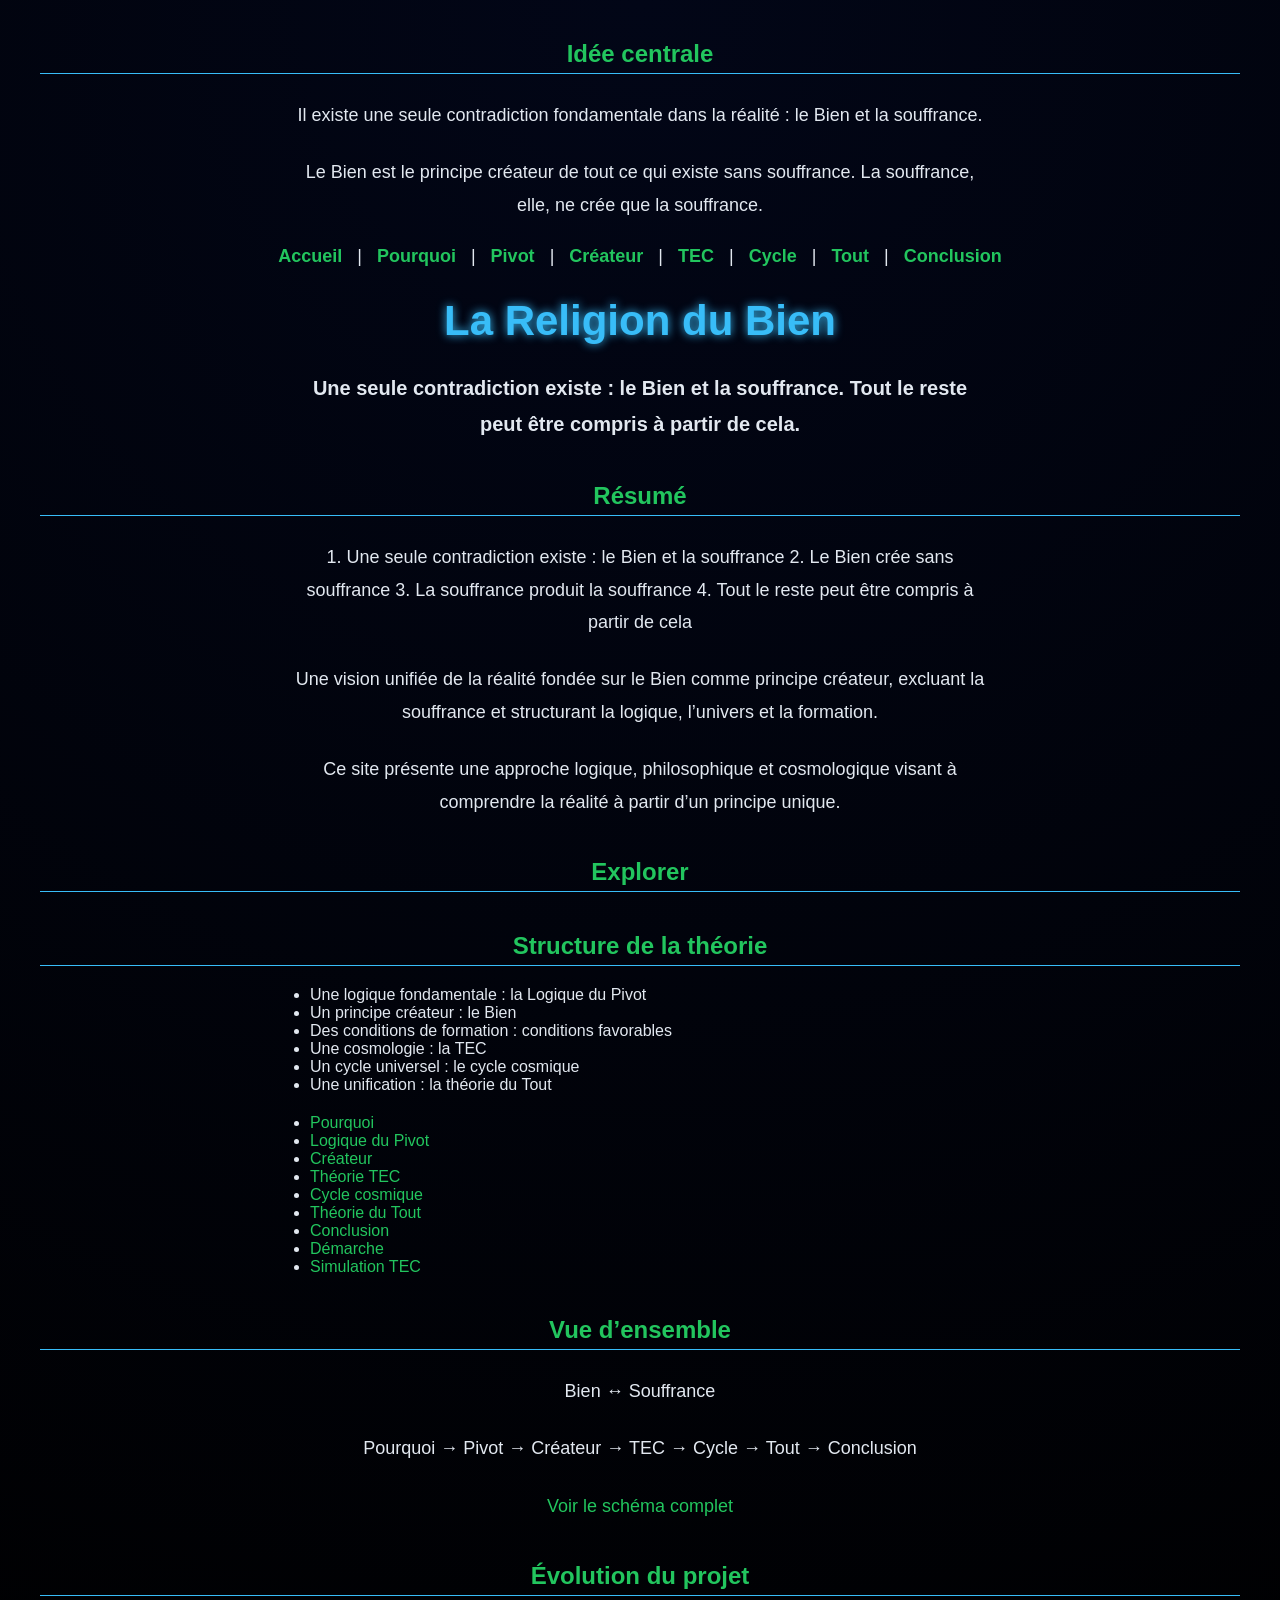
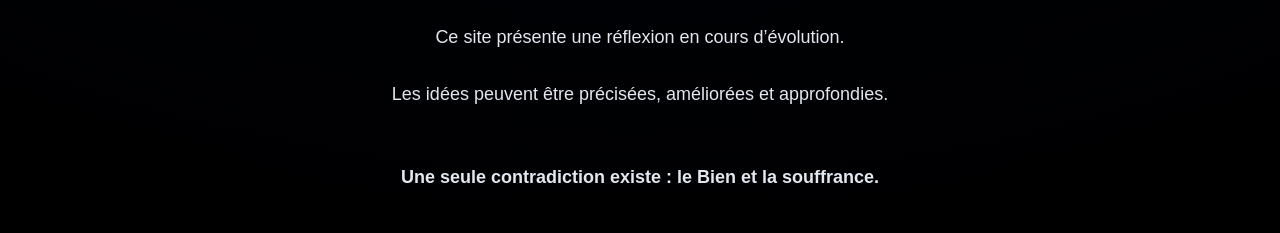
<file: index.html>
<!DOCTYPE html>
<html lang="fr">
<head>
<meta charset="UTF-8">
<title>La Religion du Bien</title>
<h2>Idée centrale</h2>

<p>
Il existe une seule contradiction fondamentale dans la réalité :
le Bien et la souffrance.
</p>

<p>
Le Bien est le principe créateur de tout ce qui existe sans souffrance.
La souffrance, elle, ne crée que la souffrance.
</p>
<link rel="stylesheet" href="style.css">
</head>

<body>
<nav>
<a href="index.html">Accueil</a> |
<a href="pages/pourquoi.html">Pourquoi</a> |
<a href="pages/pivot.html">Pivot</a> |
<a href="pages/createur.html">Créateur</a> |
<a href="pages/tec.html">TEC</a> |
<a href="pages/cycle.html">Cycle</a> |
<a href="pages/tout.html">Tout</a> |
<a href="pages/conclusion.html">Conclusion</a>
</nav>

<h1>La Religion du Bien</h1>

<p style="font-size:20px; font-weight:bold;">
Une seule contradiction existe : le Bien et la souffrance.
Tout le reste peut être compris à partir de cela.
</p>

<h2>Résumé</h2>

<p>
1. Une seule contradiction existe : le Bien et la souffrance  
2. Le Bien crée sans souffrance  
3. La souffrance produit la souffrance  
4. Tout le reste peut être compris à partir de cela
</p>

<p>
Une vision unifiée de la réalité fondée sur le Bien comme principe créateur,
excluant la souffrance et structurant la logique, l’univers et la formation.
</p>

<p>
Ce site présente une approche logique, philosophique et cosmologique
visant à comprendre la réalité à partir d’un principe unique.
</p>

<h2>Explorer</h2>

<h2>Structure de la théorie</h2>

<ul>
<li>Une logique fondamentale : la Logique du Pivot</li>
<li>Un principe créateur : le Bien</li>
<li>Des conditions de formation : conditions favorables</li>
<li>Une cosmologie : la TEC</li>
<li>Un cycle universel : le cycle cosmique</li>
<li>Une unification : la théorie du Tout</li>
</ul>

<ul>
<li><a href="pages/pourquoi.html">Pourquoi</a></li>
<li><a href="pages/pivot.html">Logique du Pivot</a></li>
<li><a href="pages/createur.html">Créateur</a></li>
<li><a href="pages/tec.html">Théorie TEC</a></li>
<li><a href="pages/cycle.html">Cycle cosmique</a></li>
<li><a href="pages/tout.html">Théorie du Tout</a></li>
<li><a href="pages/conclusion.html">Conclusion</a></li>
<li><a href="pages/demarche.html">Démarche</a></li>
<li><a href="pages/simulation.html">Simulation TEC</a></li>
</ul>

</body>
</html>
<h2>Vue d’ensemble</h2>

<p>
Bien ↔ Souffrance
</p>

<p>
Pourquoi → Pivot → Créateur → TEC → Cycle → Tout → Conclusion
</p>

<p>
<a href="pages/schema.html">Voir le schéma complet</a>
</p>
<h2>Évolution du projet</h2>

<p>
Ce site présente une réflexion en cours d’évolution.
</p>

<p>
Les idées peuvent être précisées, améliorées et approfondies.
</p>

<p style="margin-top:50px; font-weight:bold;">
Une seule contradiction existe : le Bien et la souffrance.
</p>
</file>
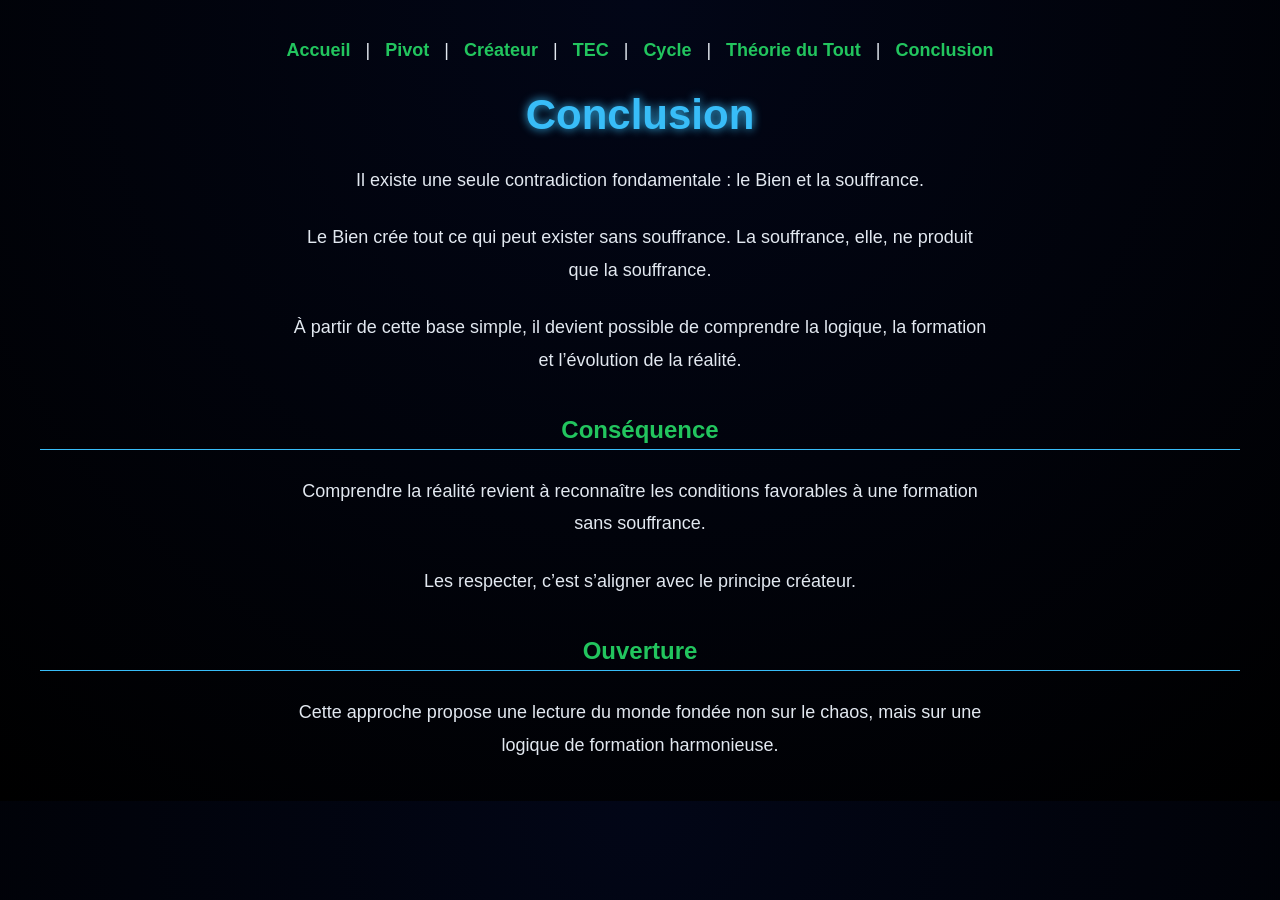
<file: pages/conclusion.html>
<!DOCTYPE html>
<html lang="fr">
<head>
<meta charset="UTF-8">
<title>Conclusion</title>
<link rel="stylesheet" href="../style.css">
</head>

<body>

<nav>
<a href="../index.html">Accueil</a> |
<a href="pivot.html">Pivot</a> |
<a href="createur.html">Créateur</a> |
<a href="tec.html">TEC</a> |
<a href="cycle.html">Cycle</a> |
<a href="tout.html">Théorie du Tout</a> |
<a href="conclusion.html">Conclusion</a>
</nav>

<h1>Conclusion</h1>

<p>
Il existe une seule contradiction fondamentale :
le Bien et la souffrance.
</p>

<p>
Le Bien crée tout ce qui peut exister sans souffrance.
La souffrance, elle, ne produit que la souffrance.
</p>

<p>
À partir de cette base simple,
il devient possible de comprendre la logique,
la formation et l’évolution de la réalité.
</p>

<h2>Conséquence</h2>

<p>
Comprendre la réalité revient à reconnaître
les conditions favorables à une formation sans souffrance.
</p>

<p>
Les respecter, c’est s’aligner avec le principe créateur.
</p>

<h2>Ouverture</h2>

<p>
Cette approche propose une lecture du monde
fondée non sur le chaos,
mais sur une logique de formation harmonieuse.
</p>

</body>
</html>
</file>
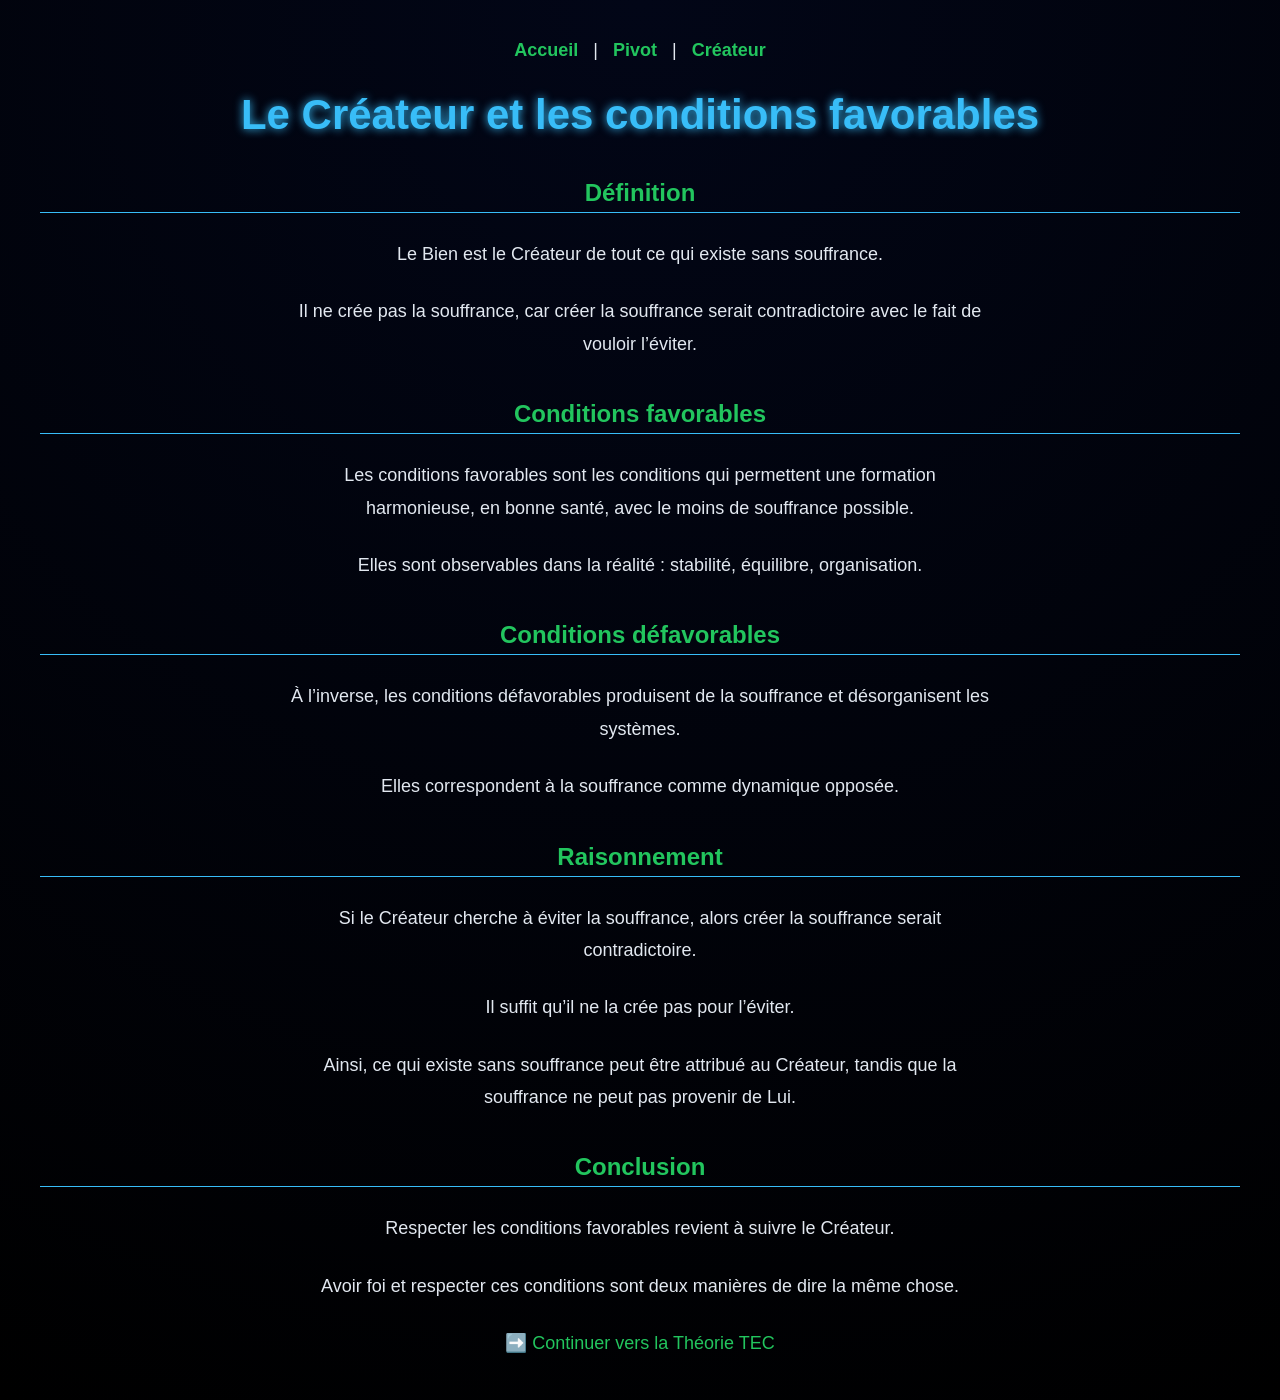
<file: pages/createur.html>
<!DOCTYPE html>
<html lang="fr">
<head>
<meta charset="UTF-8">
<title>Le Créateur</title>
<link rel="stylesheet" href="../style.css">
</head>

<body>

<nav>
<a href="../index.html">Accueil</a> |
<a href="pivot.html">Pivot</a> |
<a href="createur.html">Créateur</a>
</nav>

<h1>Le Créateur et les conditions favorables</h1>

<h2>Définition</h2>

<p>
Le Bien est le Créateur de tout ce qui existe sans souffrance.
</p>

<p>
Il ne crée pas la souffrance, car créer la souffrance serait contradictoire
avec le fait de vouloir l’éviter.
</p>

<h2>Conditions favorables</h2>

<p>
Les conditions favorables sont les conditions qui permettent une formation
harmonieuse, en bonne santé, avec le moins de souffrance possible.
</p>

<p>
Elles sont observables dans la réalité : stabilité, équilibre, organisation.
</p>

<h2>Conditions défavorables</h2>

<p>
À l’inverse, les conditions défavorables produisent de la souffrance
et désorganisent les systèmes.
</p>

<p>
Elles correspondent à la souffrance comme dynamique opposée.
</p>

<h2>Raisonnement</h2>

<p>
Si le Créateur cherche à éviter la souffrance,
alors créer la souffrance serait contradictoire.
</p>

<p>
Il suffit qu’il ne la crée pas pour l’éviter.
</p>

<p>
Ainsi, ce qui existe sans souffrance peut être attribué au Créateur,
tandis que la souffrance ne peut pas provenir de Lui.
</p>

<h2>Conclusion</h2>

<p>
Respecter les conditions favorables revient à suivre le Créateur.
</p>

<p>
Avoir foi et respecter ces conditions sont deux manières de dire la même chose.
</p>

</body>
</html>
<p>
<a href="tec.html">➡️ Continuer vers la Théorie TEC</a>
</p>
</file>
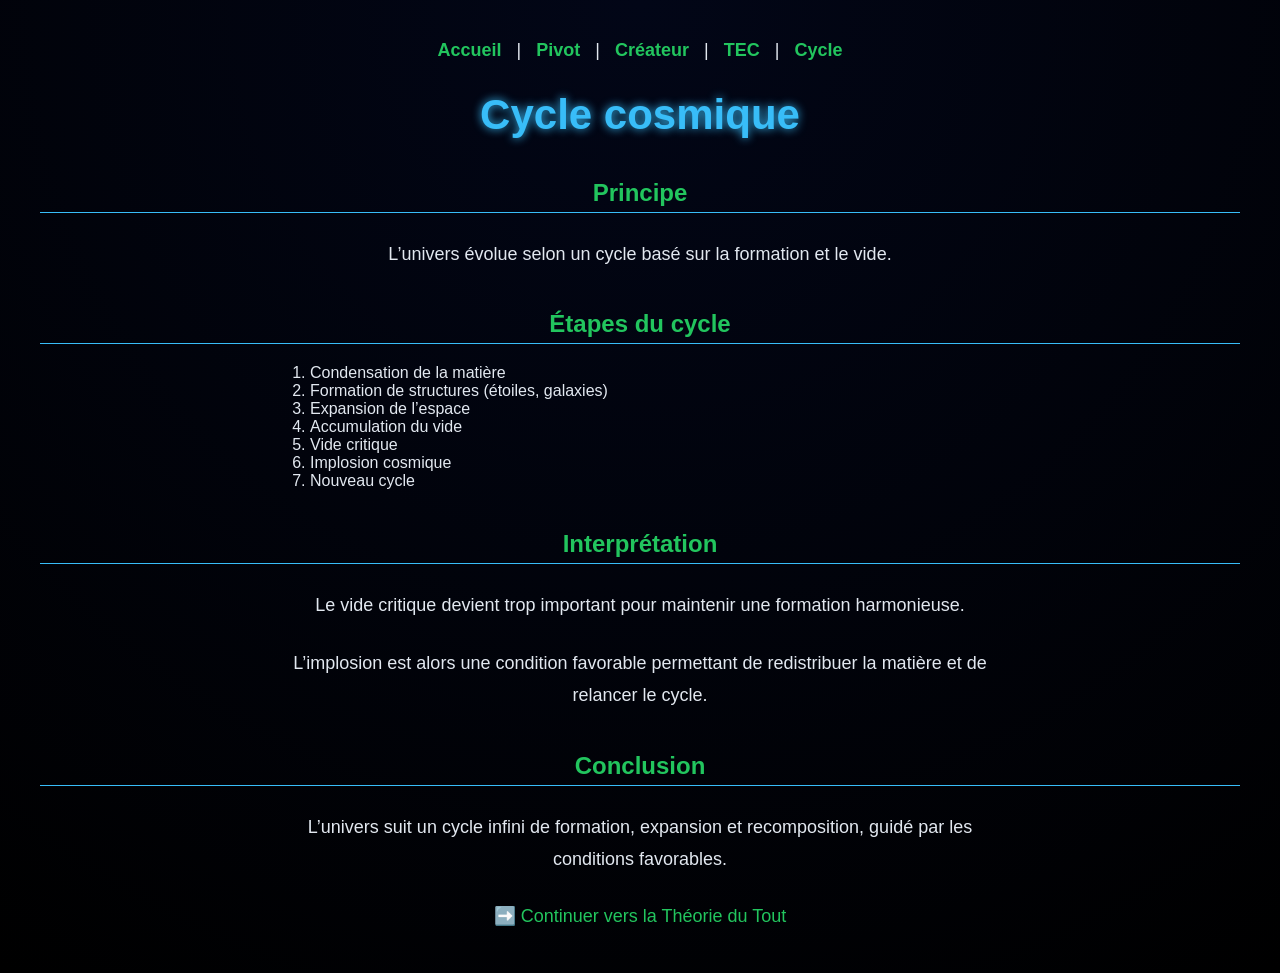
<file: pages/cycle.html>
<!DOCTYPE html>
<html lang="fr">
<head>
<meta charset="UTF-8">
<title>Cycle cosmique</title>
<link rel="stylesheet" href="../style.css">
</head>

<body>

<nav>
<a href="../index.html">Accueil</a> |
<a href="pivot.html">Pivot</a> |
<a href="createur.html">Créateur</a> |
<a href="tec.html">TEC</a> |
<a href="cycle.html">Cycle</a>
</nav>

<h1>Cycle cosmique</h1>

<h2>Principe</h2>

<p>
L’univers évolue selon un cycle basé sur la formation et le vide.
</p>

<h2>Étapes du cycle</h2>

<ol>
<li>Condensation de la matière</li>
<li>Formation de structures (étoiles, galaxies)</li>
<li>Expansion de l’espace</li>
<li>Accumulation du vide</li>
<li>Vide critique</li>
<li>Implosion cosmique</li>
<li>Nouveau cycle</li>
</ol>

<h2>Interprétation</h2>

<p>
Le vide critique devient trop important pour maintenir une formation harmonieuse.
</p>

<p>
L’implosion est alors une condition favorable permettant de redistribuer la matière
et de relancer le cycle.
</p>

<h2>Conclusion</h2>

<p>
L’univers suit un cycle infini de formation, expansion et recomposition,
guidé par les conditions favorables.
</p>

</body>
</html>
<p>
<a href="tout.html">➡️ Continuer vers la Théorie du Tout</a>
</p>
</file>
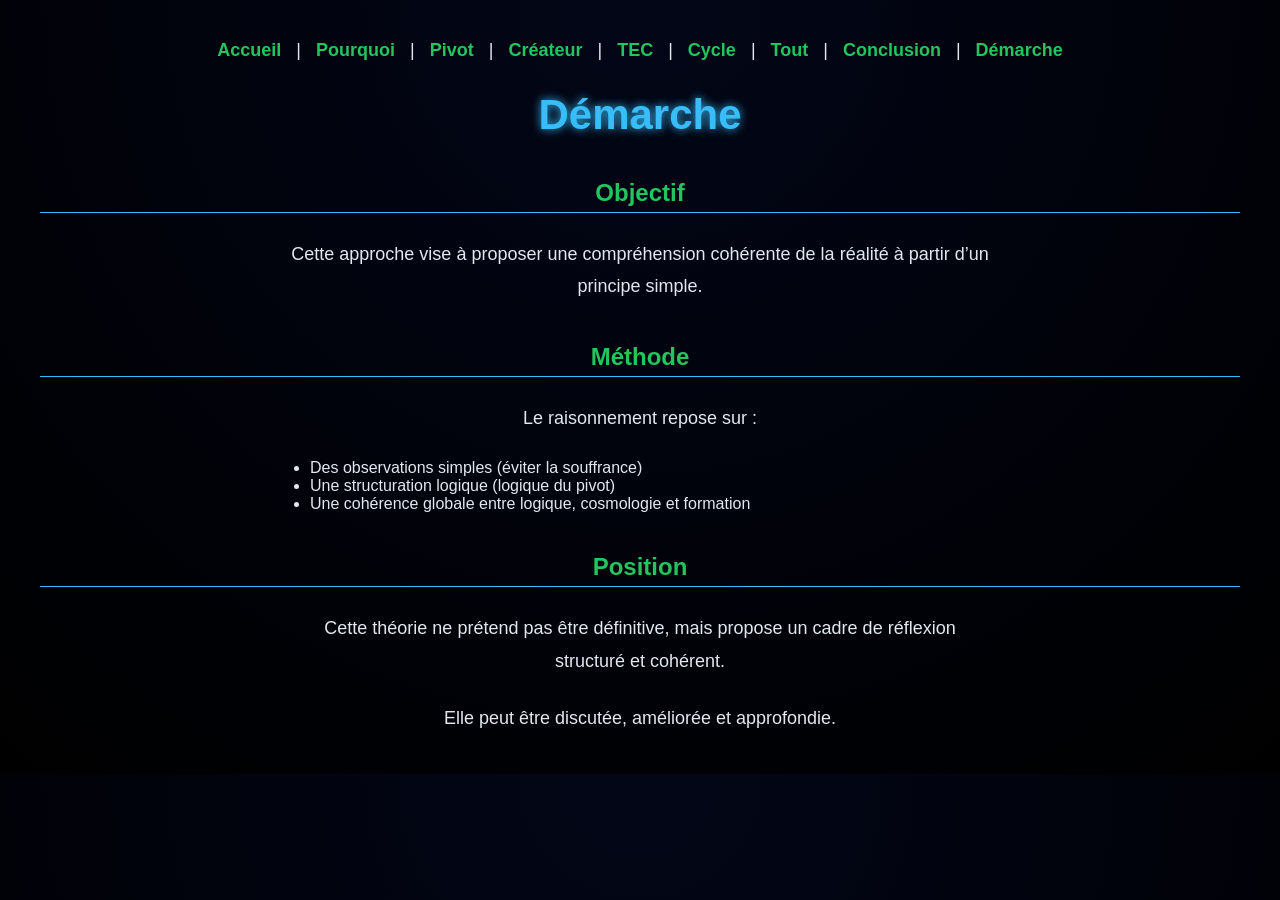
<file: pages/demarche.html>
<!DOCTYPE html>
<html lang="fr">
<head>
<meta charset="UTF-8">
<title>Démarche</title>
<link rel="stylesheet" href="../style.css">
</head>

<body>

<nav>
<a href="../index.html">Accueil</a> |
<a href="pourquoi.html">Pourquoi</a> |
<a href="pivot.html">Pivot</a> |
<a href="createur.html">Créateur</a> |
<a href="tec.html">TEC</a> |
<a href="cycle.html">Cycle</a> |
<a href="tout.html">Tout</a> |
<a href="conclusion.html">Conclusion</a> |
<a href="demarche.html">Démarche</a>
</nav>

<h1>Démarche</h1>

<h2>Objectif</h2>

<p>
Cette approche vise à proposer une compréhension cohérente de la réalité
à partir d’un principe simple.
</p>

<h2>Méthode</h2>

<p>
Le raisonnement repose sur :
</p>

<ul>
<li>Des observations simples (éviter la souffrance)</li>
<li>Une structuration logique (logique du pivot)</li>
<li>Une cohérence globale entre logique, cosmologie et formation</li>
</ul>

<h2>Position</h2>

<p>
Cette théorie ne prétend pas être définitive,
mais propose un cadre de réflexion structuré et cohérent.
</p>

<p>
Elle peut être discutée, améliorée et approfondie.
</p>

</body>
</html>
</file>
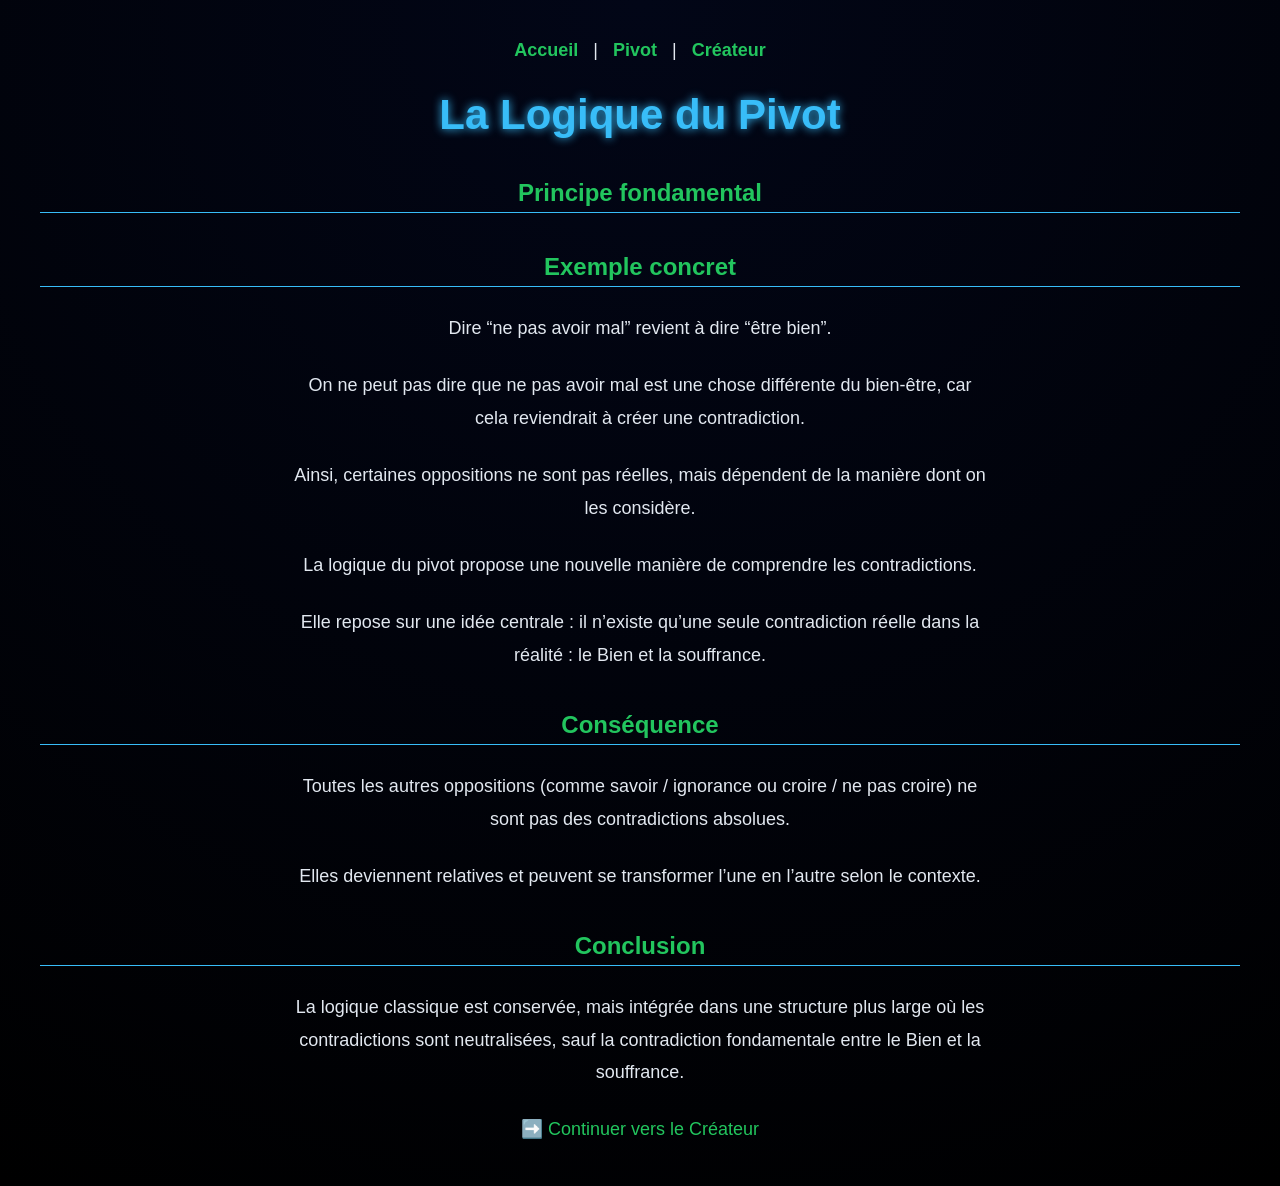
<file: pages/pivot.html>
<!DOCTYPE html>
<html lang="fr">
<head>
<meta charset="UTF-8">
<title>Logique du Pivot</title>
<link rel="stylesheet" href="../style.css">
</head>

<body>

<nav>
<a href="../index.html">Accueil</a> |
<a href="pivot.html">Pivot</a> |
<a href="createur.html">Créateur</a>
</nav>

<h1>La Logique du Pivot</h1>

<h2>Principe fondamental</h2>

<h2>Exemple concret</h2>

<p>
Dire “ne pas avoir mal” revient à dire “être bien”.
</p>

<p>
On ne peut pas dire que ne pas avoir mal est une chose différente du bien-être,
car cela reviendrait à créer une contradiction.
</p>

<p>
Ainsi, certaines oppositions ne sont pas réelles,
mais dépendent de la manière dont on les considère.
</p>

<p>
La logique du pivot propose une nouvelle manière de comprendre les contradictions.
</p>

<p>
Elle repose sur une idée centrale :
il n’existe qu’une seule contradiction réelle dans la réalité :
le Bien et la souffrance.
</p>

<h2>Conséquence</h2>

<p>
Toutes les autres oppositions (comme savoir / ignorance ou croire / ne pas croire)
ne sont pas des contradictions absolues.
</p>

<p>
Elles deviennent relatives et peuvent se transformer l’une en l’autre
selon le contexte.
</p>

<h2>Conclusion</h2>

<p>
La logique classique est conservée,
mais intégrée dans une structure plus large où les contradictions sont neutralisées,
sauf la contradiction fondamentale entre le Bien et la souffrance.
</p>

</body>
</html>
<p>
<a href="createur.html">➡️ Continuer vers le Créateur</a>
</p>
</file>
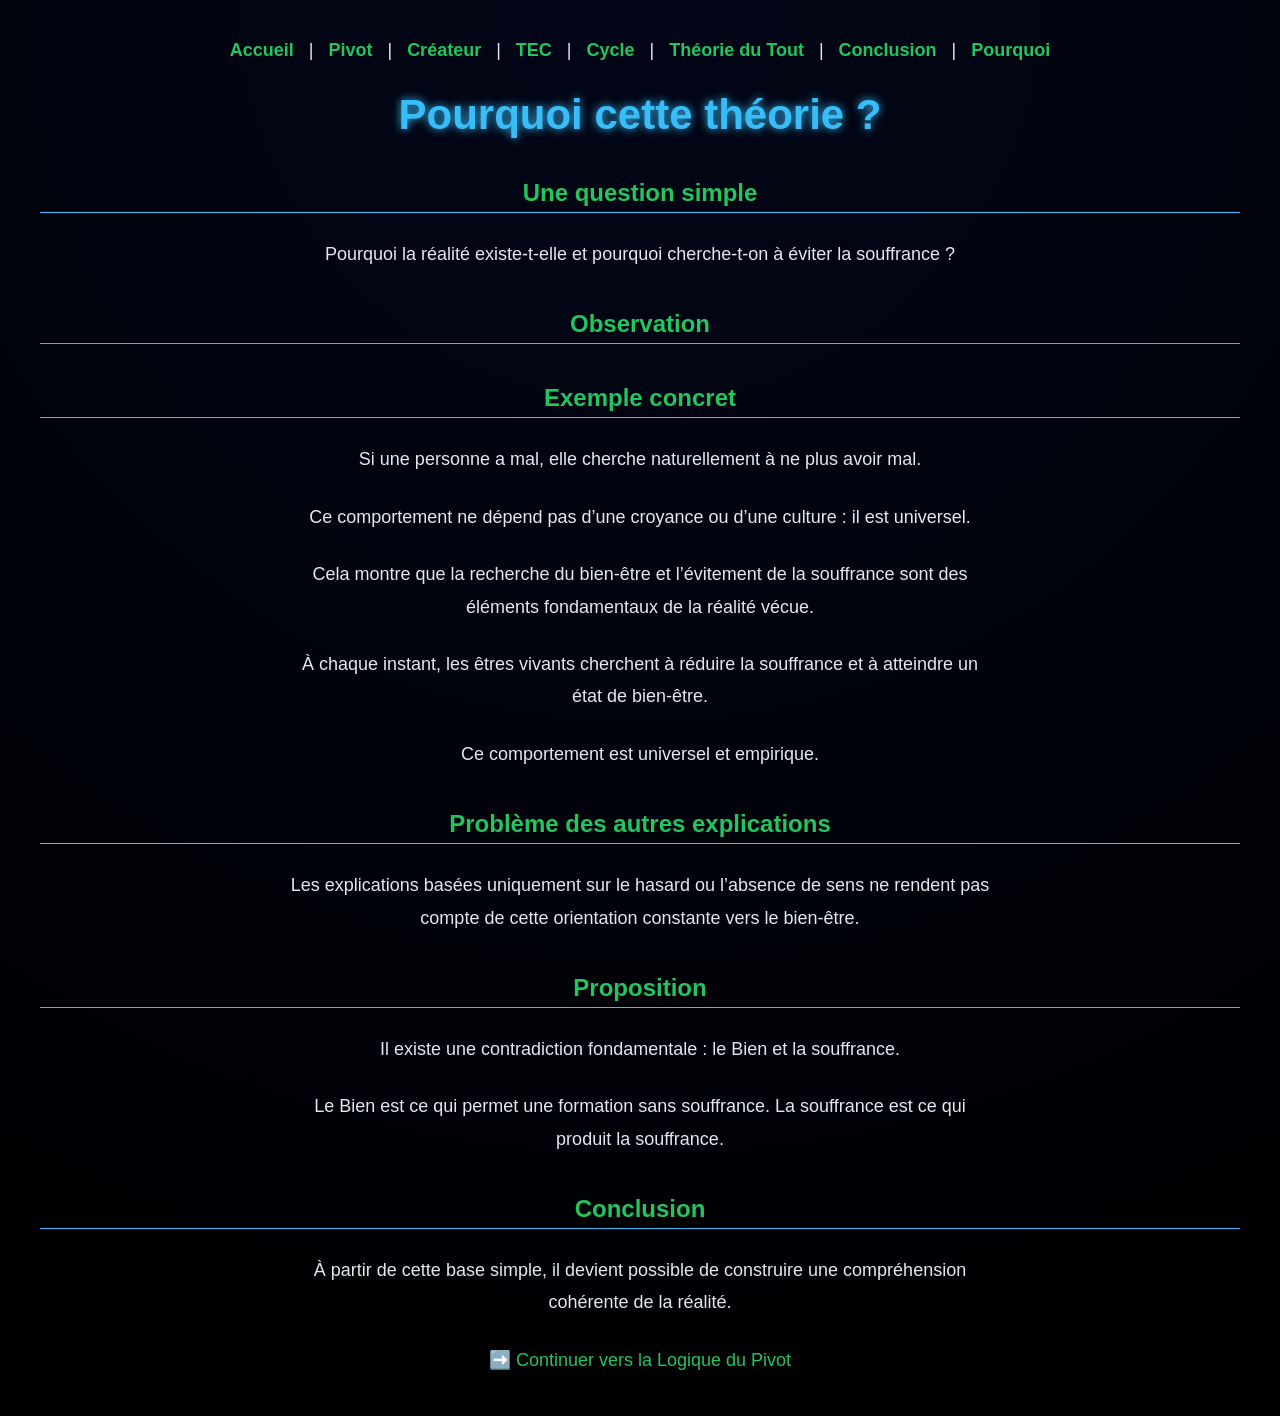
<file: pages/pourquoi.html>
<!DOCTYPE html>
<html lang="fr">
<head>
<meta charset="UTF-8">
<title>Pourquoi cette théorie ?</title>
<link rel="stylesheet" href="../style.css">
</head>

<body>

<nav>
<a href="../index.html">Accueil</a> |
<a href="pivot.html">Pivot</a> |
<a href="createur.html">Créateur</a> |
<a href="tec.html">TEC</a> |
<a href="cycle.html">Cycle</a> |
<a href="tout.html">Théorie du Tout</a> |
<a href="conclusion.html">Conclusion</a> |
<a href="pourquoi.html">Pourquoi</a>
</nav>

<h1>Pourquoi cette théorie ?</h1>

<h2>Une question simple</h2>

<p>
Pourquoi la réalité existe-t-elle et pourquoi cherche-t-on à éviter la souffrance ?
</p>

<h2>Observation</h2>

<h2>Exemple concret</h2>

<p>
Si une personne a mal, elle cherche naturellement à ne plus avoir mal.
</p>

<p>
Ce comportement ne dépend pas d’une croyance ou d’une culture :
il est universel.
</p>

<p>
Cela montre que la recherche du bien-être et l’évitement de la souffrance
sont des éléments fondamentaux de la réalité vécue.
</p>

<p>
À chaque instant, les êtres vivants cherchent à réduire la souffrance
et à atteindre un état de bien-être.
</p>

<p>
Ce comportement est universel et empirique.
</p>

<h2>Problème des autres explications</h2>

<p>
Les explications basées uniquement sur le hasard ou l’absence de sens
ne rendent pas compte de cette orientation constante vers le bien-être.
</p>

<h2>Proposition</h2>

<p>
Il existe une contradiction fondamentale :
le Bien et la souffrance.
</p>

<p>
Le Bien est ce qui permet une formation sans souffrance.
La souffrance est ce qui produit la souffrance.
</p>

<h2>Conclusion</h2>

<p>
À partir de cette base simple,
il devient possible de construire une compréhension cohérente
de la réalité.
</p>

</body>
</html>
<p>
<a href="pivot.html">➡️ Continuer vers la Logique du Pivot</a>
</p>
</file>
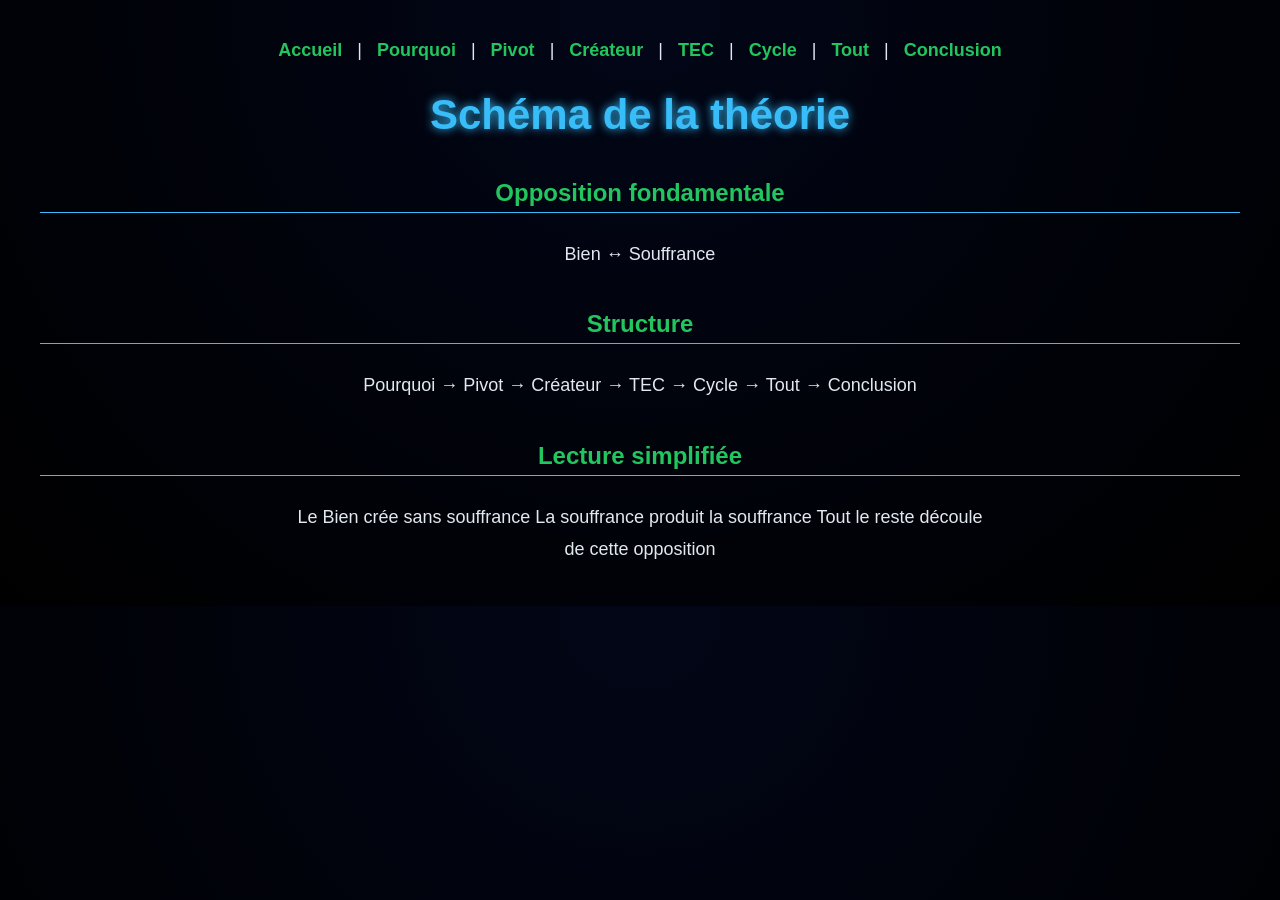
<file: pages/schema.html>
<!DOCTYPE html>
<html lang="fr">
<head>
<meta charset="UTF-8">
<title>Schéma</title>
<link rel="stylesheet" href="../style.css">
</head>

<body>

<nav>
<a href="../index.html">Accueil</a> |
<a href="pourquoi.html">Pourquoi</a> |
<a href="pivot.html">Pivot</a> |
<a href="createur.html">Créateur</a> |
<a href="tec.html">TEC</a> |
<a href="cycle.html">Cycle</a> |
<a href="tout.html">Tout</a> |
<a href="conclusion.html">Conclusion</a>
</nav>

<h1>Schéma de la théorie</h1>

<h2>Opposition fondamentale</h2>

<p>
Bien ↔ Souffrance
</p>

<h2>Structure</h2>

<p>
Pourquoi → Pivot → Créateur → TEC → Cycle → Tout → Conclusion
</p>

<h2>Lecture simplifiée</h2>

<p>
Le Bien crée sans souffrance  
La souffrance produit la souffrance  
Tout le reste découle de cette opposition
</p>

</body>
</html>
</file>
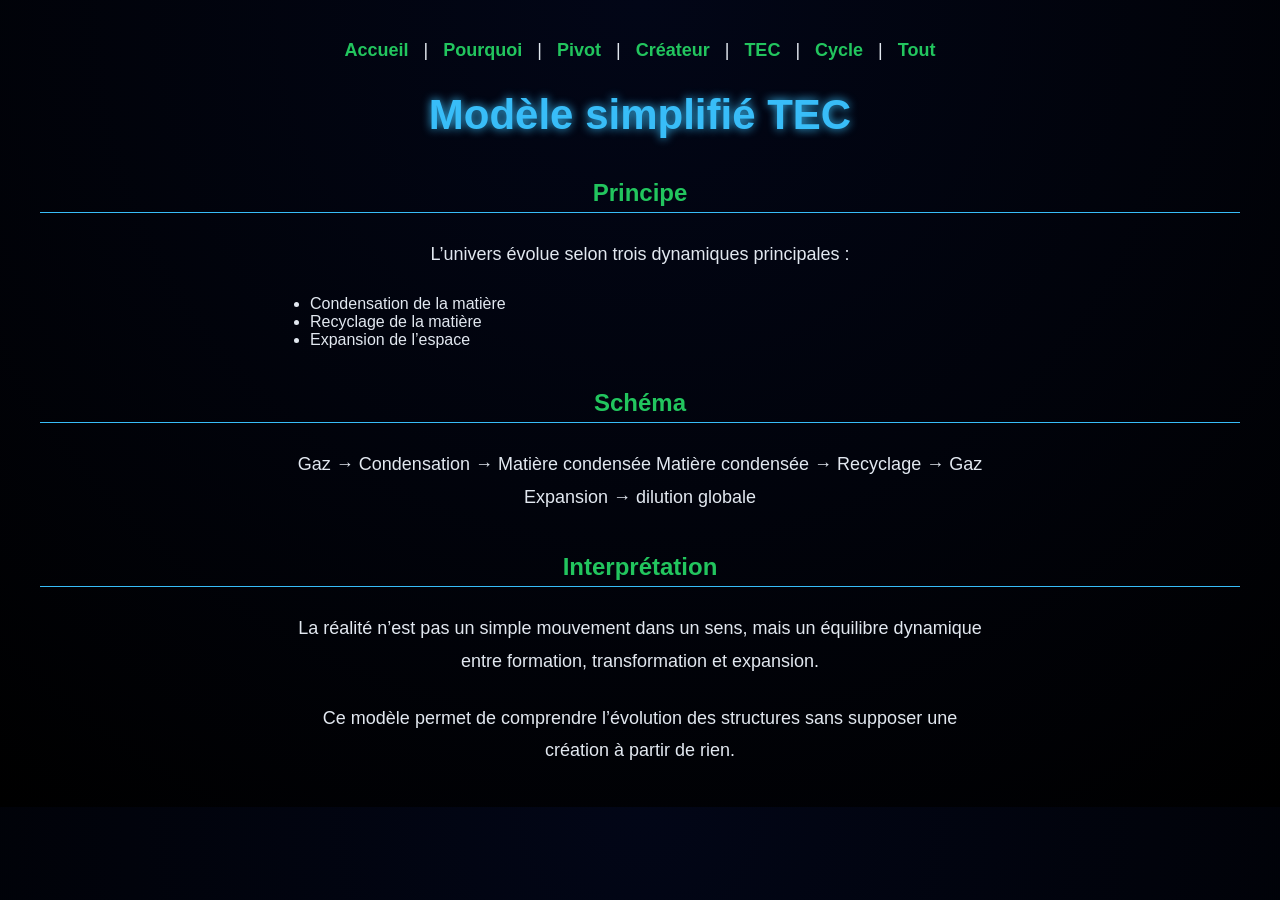
<file: pages/simulation.html>
<!DOCTYPE html>
<html lang="fr">
<head>
<meta charset="UTF-8">
<title>Modèle TEC</title>
<link rel="stylesheet" href="../style.css">
</head>

<body>

<nav>
<a href="../index.html">Accueil</a> |
<a href="pourquoi.html">Pourquoi</a> |
<a href="pivot.html">Pivot</a> |
<a href="createur.html">Créateur</a> |
<a href="tec.html">TEC</a> |
<a href="cycle.html">Cycle</a> |
<a href="tout.html">Tout</a>
</nav>

<h1>Modèle simplifié TEC</h1>

<h2>Principe</h2>

<p>
L’univers évolue selon trois dynamiques principales :
</p>

<ul>
<li>Condensation de la matière</li>
<li>Recyclage de la matière</li>
<li>Expansion de l’espace</li>
</ul>

<h2>Schéma</h2>

<p>
Gaz → Condensation → Matière condensée  
Matière condensée → Recyclage → Gaz  
Expansion → dilution globale
</p>

<h2>Interprétation</h2>

<p>
La réalité n’est pas un simple mouvement dans un sens,
mais un équilibre dynamique entre formation, transformation et expansion.
</p>

<p>
Ce modèle permet de comprendre l’évolution des structures
sans supposer une création à partir de rien.
</p>

</body>
</html>
</file>
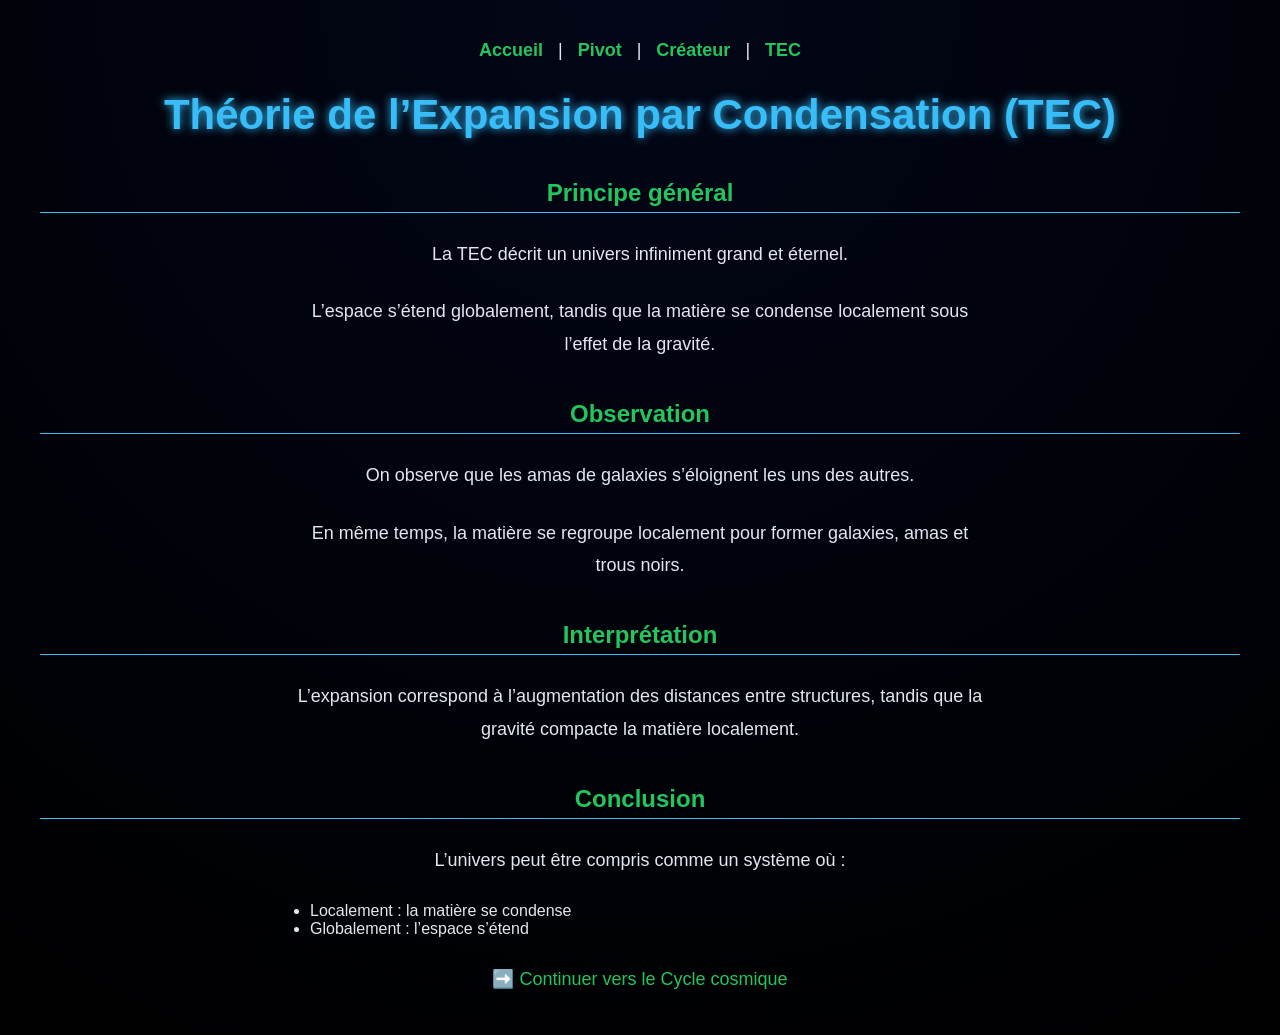
<file: pages/tec.html>
<!DOCTYPE html>
<html lang="fr">
<head>
<meta charset="UTF-8">
<title>Théorie TEC</title>
<link rel="stylesheet" href="../style.css">
</head>

<body>

<nav>
<a href="../index.html">Accueil</a> |
<a href="pivot.html">Pivot</a> |
<a href="createur.html">Créateur</a> |
<a href="tec.html">TEC</a>
</nav>

<h1>Théorie de l’Expansion par Condensation (TEC)</h1>

<h2>Principe général</h2>

<p>
La TEC décrit un univers infiniment grand et éternel.
</p>

<p>
L’espace s’étend globalement, tandis que la matière se condense localement
sous l’effet de la gravité.
</p>

<h2>Observation</h2>

<p>
On observe que les amas de galaxies s’éloignent les uns des autres.
</p>

<p>
En même temps, la matière se regroupe localement pour former galaxies,
amas et trous noirs.
</p>

<h2>Interprétation</h2>

<p>
L’expansion correspond à l’augmentation des distances entre structures,
tandis que la gravité compacte la matière localement.
</p>

<h2>Conclusion</h2>

<p>
L’univers peut être compris comme un système où :
</p>

<ul>
<li>Localement : la matière se condense</li>
<li>Globalement : l’espace s’étend</li>
</ul>

</body>
</html>
<p>
<a href="cycle.html">➡️ Continuer vers le Cycle cosmique</a>
</p>
</file>
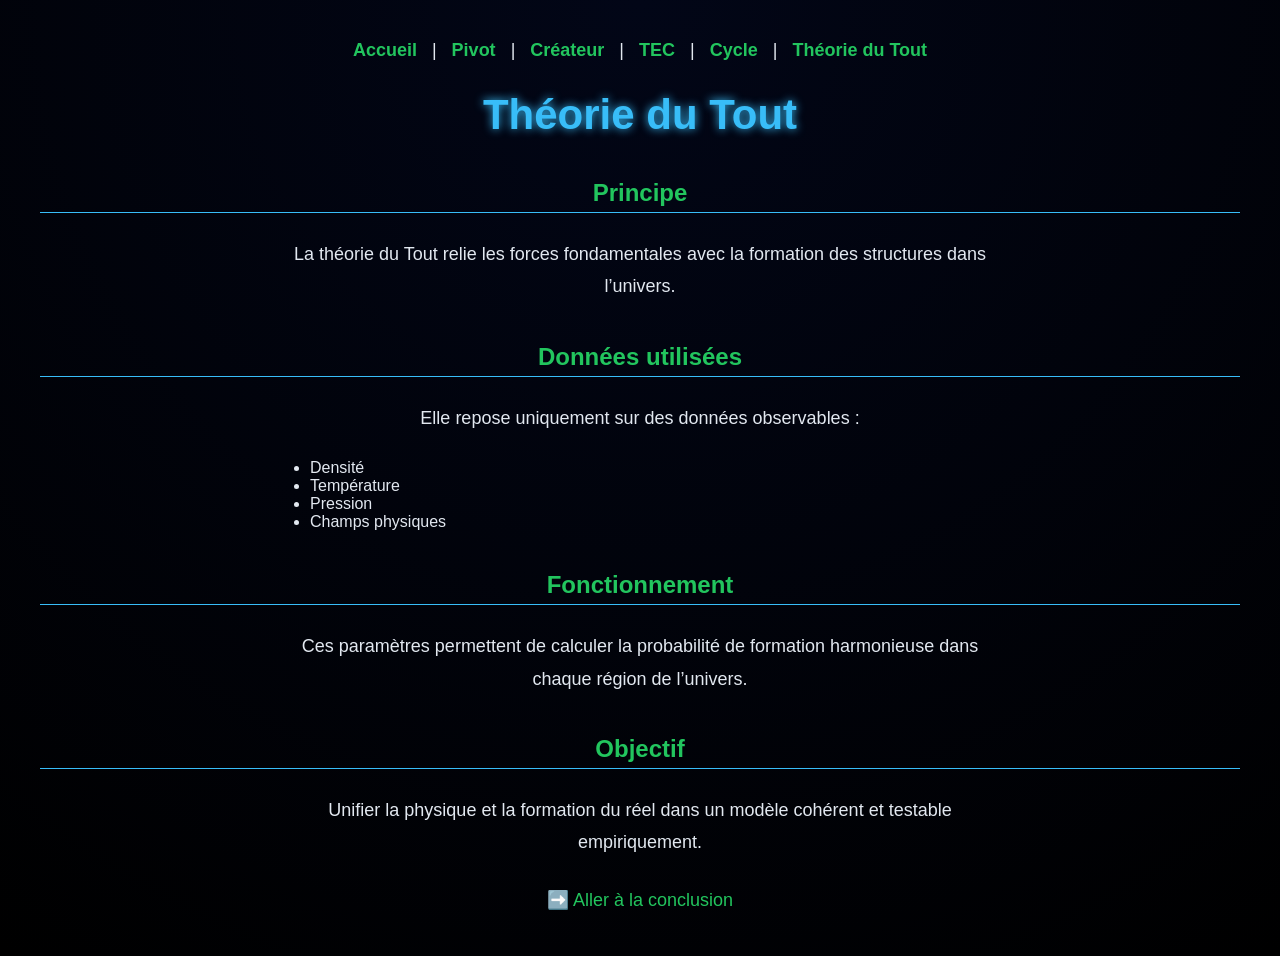
<file: pages/tout.html>
<!DOCTYPE html>
<html lang="fr">
<head>
<meta charset="UTF-8">
<title>Théorie du Tout</title>
<link rel="stylesheet" href="../style.css">
</head>

<body>

<nav>
<a href="../index.html">Accueil</a> |
<a href="pivot.html">Pivot</a> |
<a href="createur.html">Créateur</a> |
<a href="tec.html">TEC</a> |
<a href="cycle.html">Cycle</a> |
<a href="tout.html">Théorie du Tout</a>
</nav>

<h1>Théorie du Tout</h1>

<h2>Principe</h2>

<p>
La théorie du Tout relie les forces fondamentales avec la formation
des structures dans l’univers.
</p>

<h2>Données utilisées</h2>

<p>
Elle repose uniquement sur des données observables :
</p>

<ul>
<li>Densité</li>
<li>Température</li>
<li>Pression</li>
<li>Champs physiques</li>
</ul>

<h2>Fonctionnement</h2>

<p>
Ces paramètres permettent de calculer la probabilité de formation
harmonieuse dans chaque région de l’univers.
</p>

<h2>Objectif</h2>

<p>
Unifier la physique et la formation du réel dans un modèle
cohérent et testable empiriquement.
</p>

</body>
</html>
<p>
<a href="conclusion.html">➡️ Aller à la conclusion</a>
</p>
</file>
<file: style.css>
body {
    font-family: Arial, sans-serif;
    background: radial-gradient(circle at top, #020617, #000000);
    color: #e2e8f0;
    margin: 40px;
    text-align: center;
}

h1 {
    font-size: 42px;
    margin-bottom: 20px;
    text-shadow: 0 0 10px #38bdf8;
}

p {
    max-width: 700px;
    margin: 20px auto;
    line-height: 1.6;
}

h1 {
    color: #38bdf8;
}

h2 {
    color: #22c55e;
}

a {
    color: #22c55e;
    text-decoration: none;
    transition: 0.3s;
}

a:hover {
    color: #38bdf8;
    text-shadow: 0 0 5px #38bdf8;
}

a:hover {
    text-decoration: underline;
}
nav {
    margin-bottom: 20px;
    text-align: center;
    font-size: 18px;
}

nav a {
    margin: 0 10px;
    font-weight: bold;
}

h2 {
    margin-top: 40px;
    border-bottom: 1px solid #38bdf8;
    padding-bottom: 5px;
}

ul, ol {
    max-width: 700px;
    margin: 20px auto;
    text-align: left;
}

nav {
    margin-bottom: 30px;
}

p {
    margin: 25px auto;
    max-width: 700px;
    line-height: 1.8;
    font-size: 18px;
}
</file>
